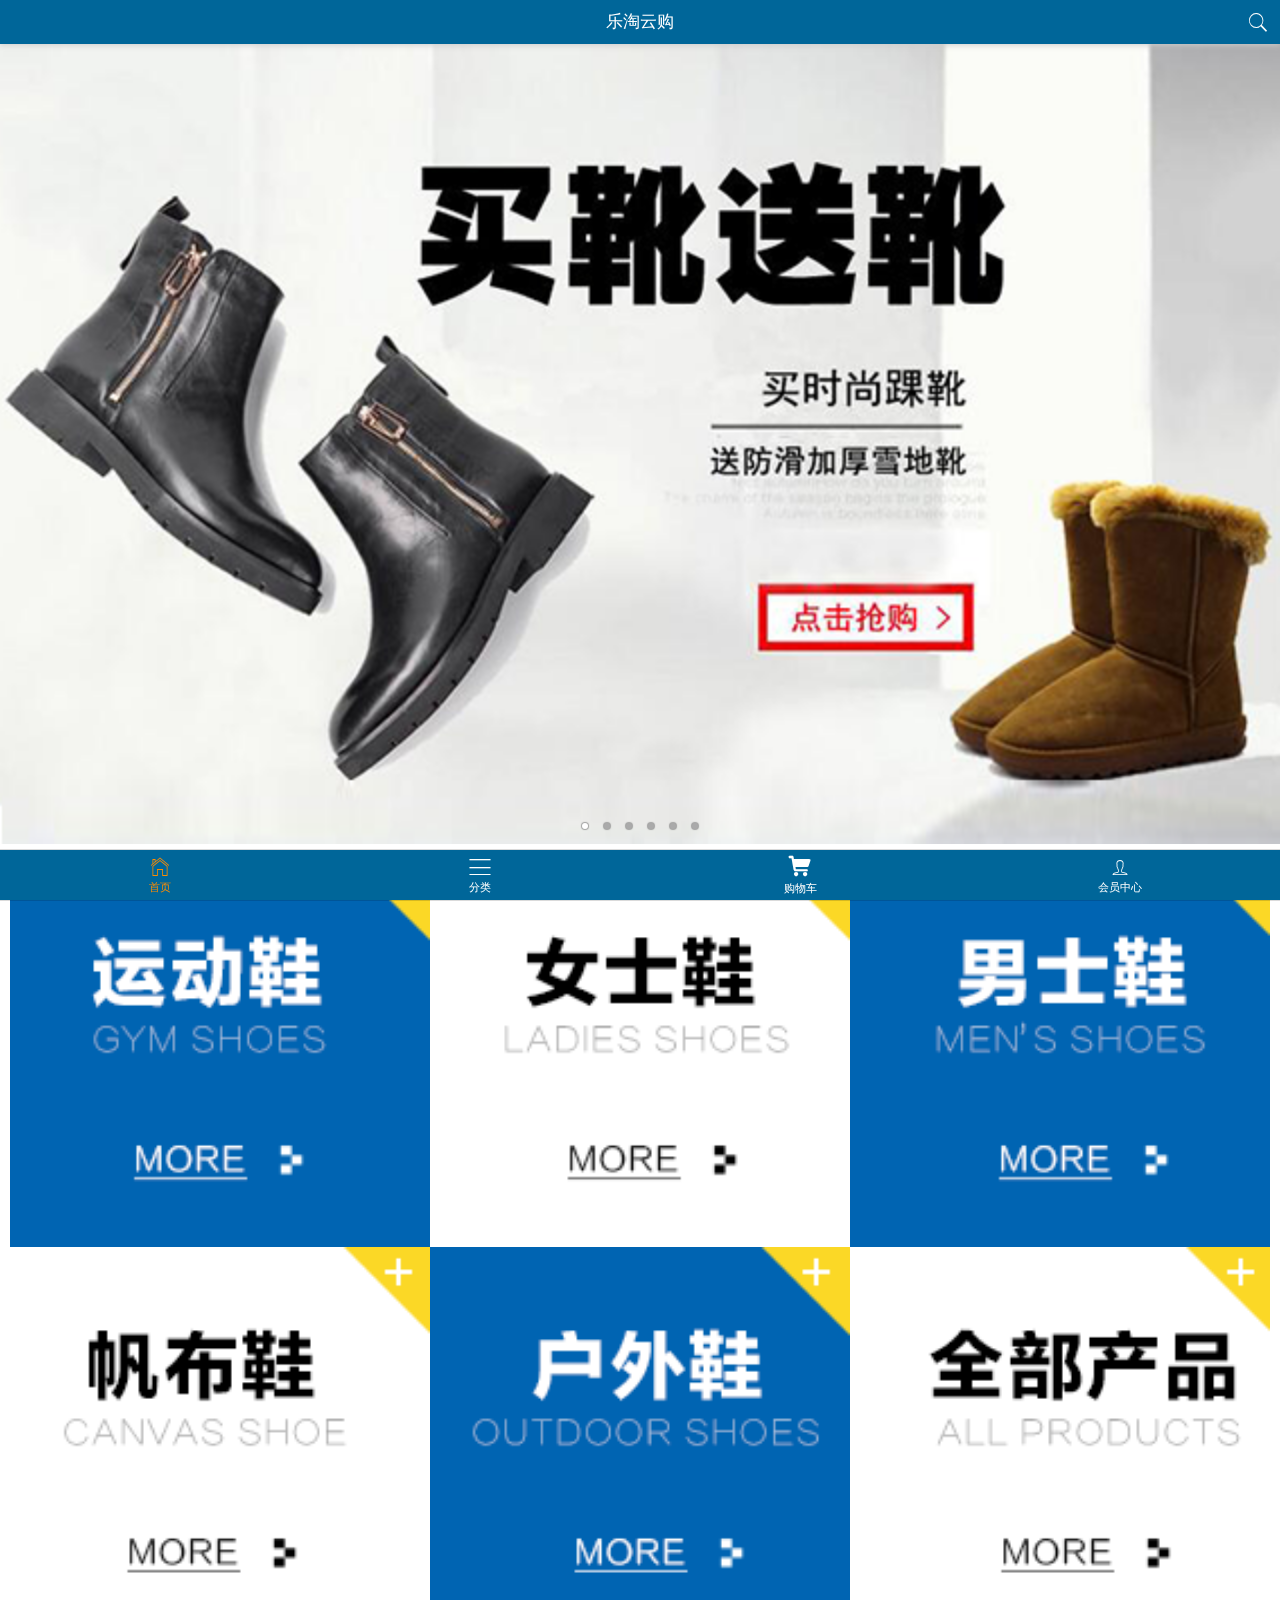
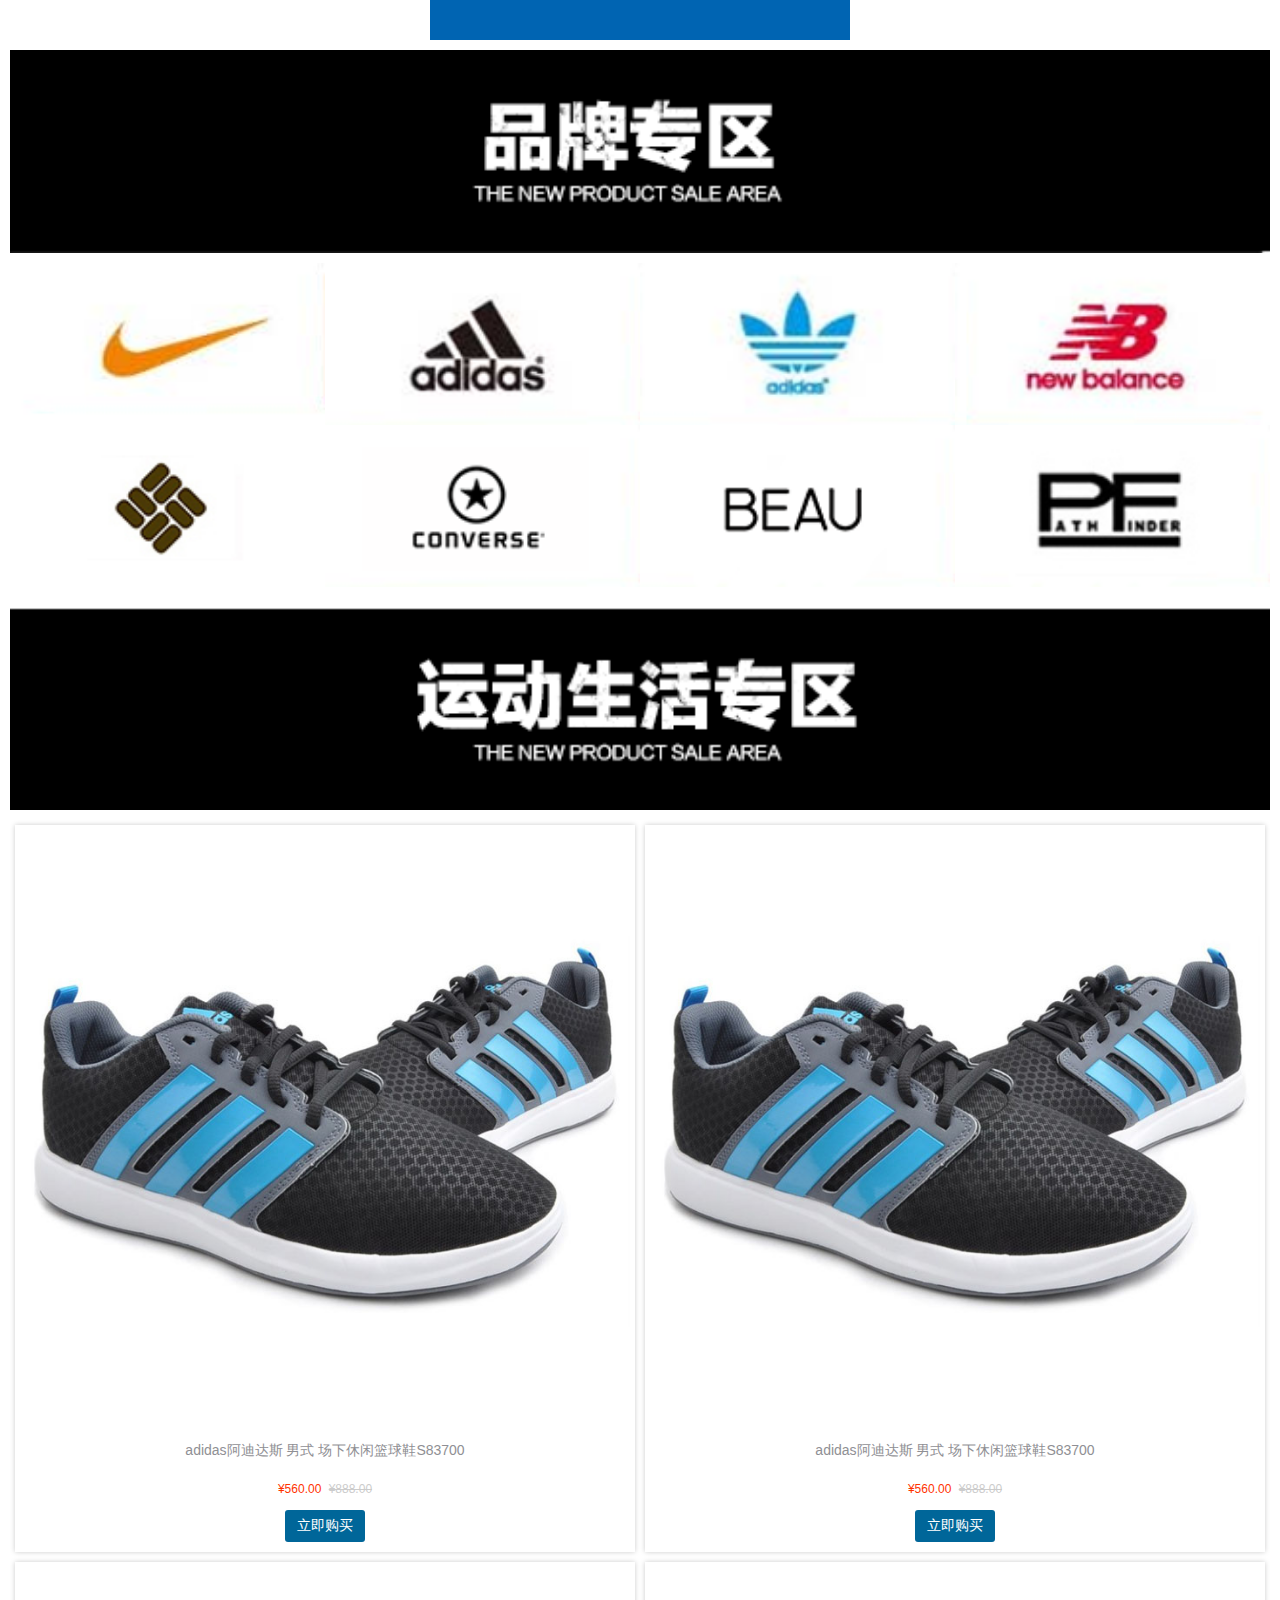
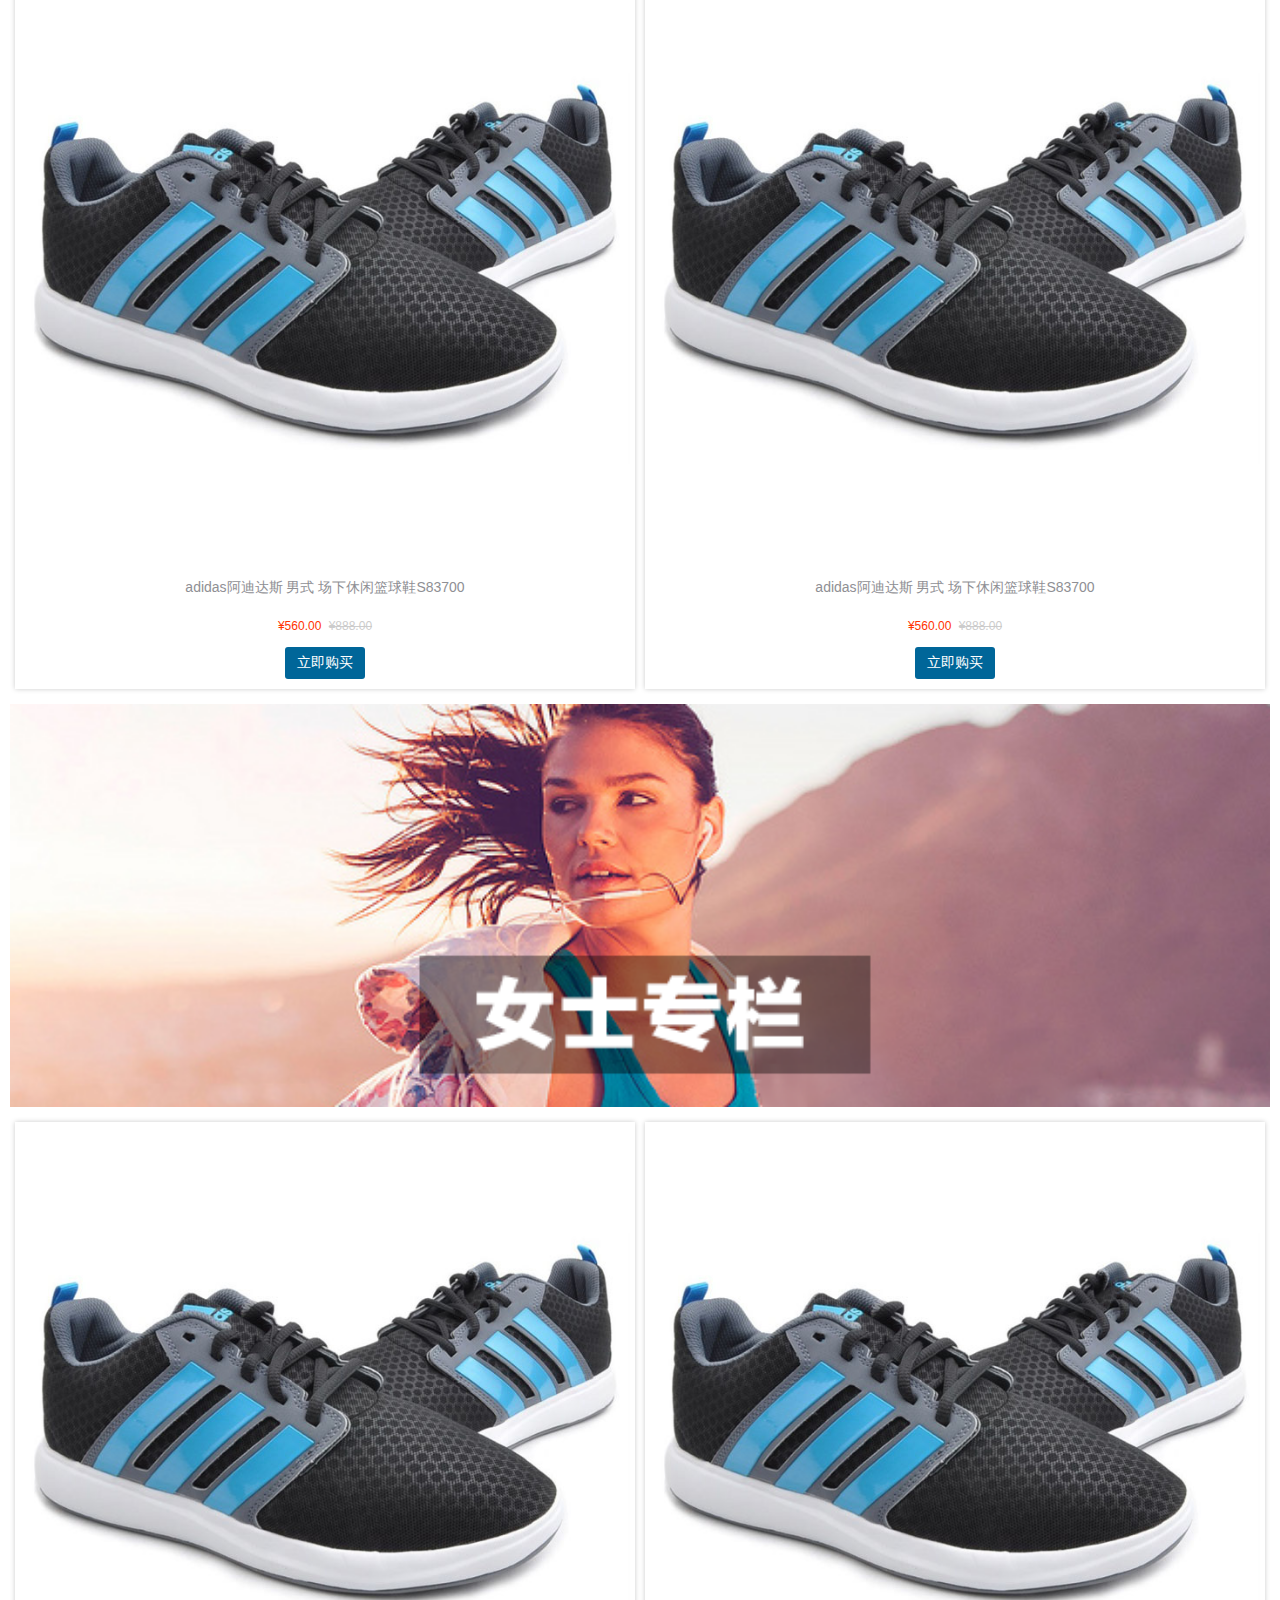
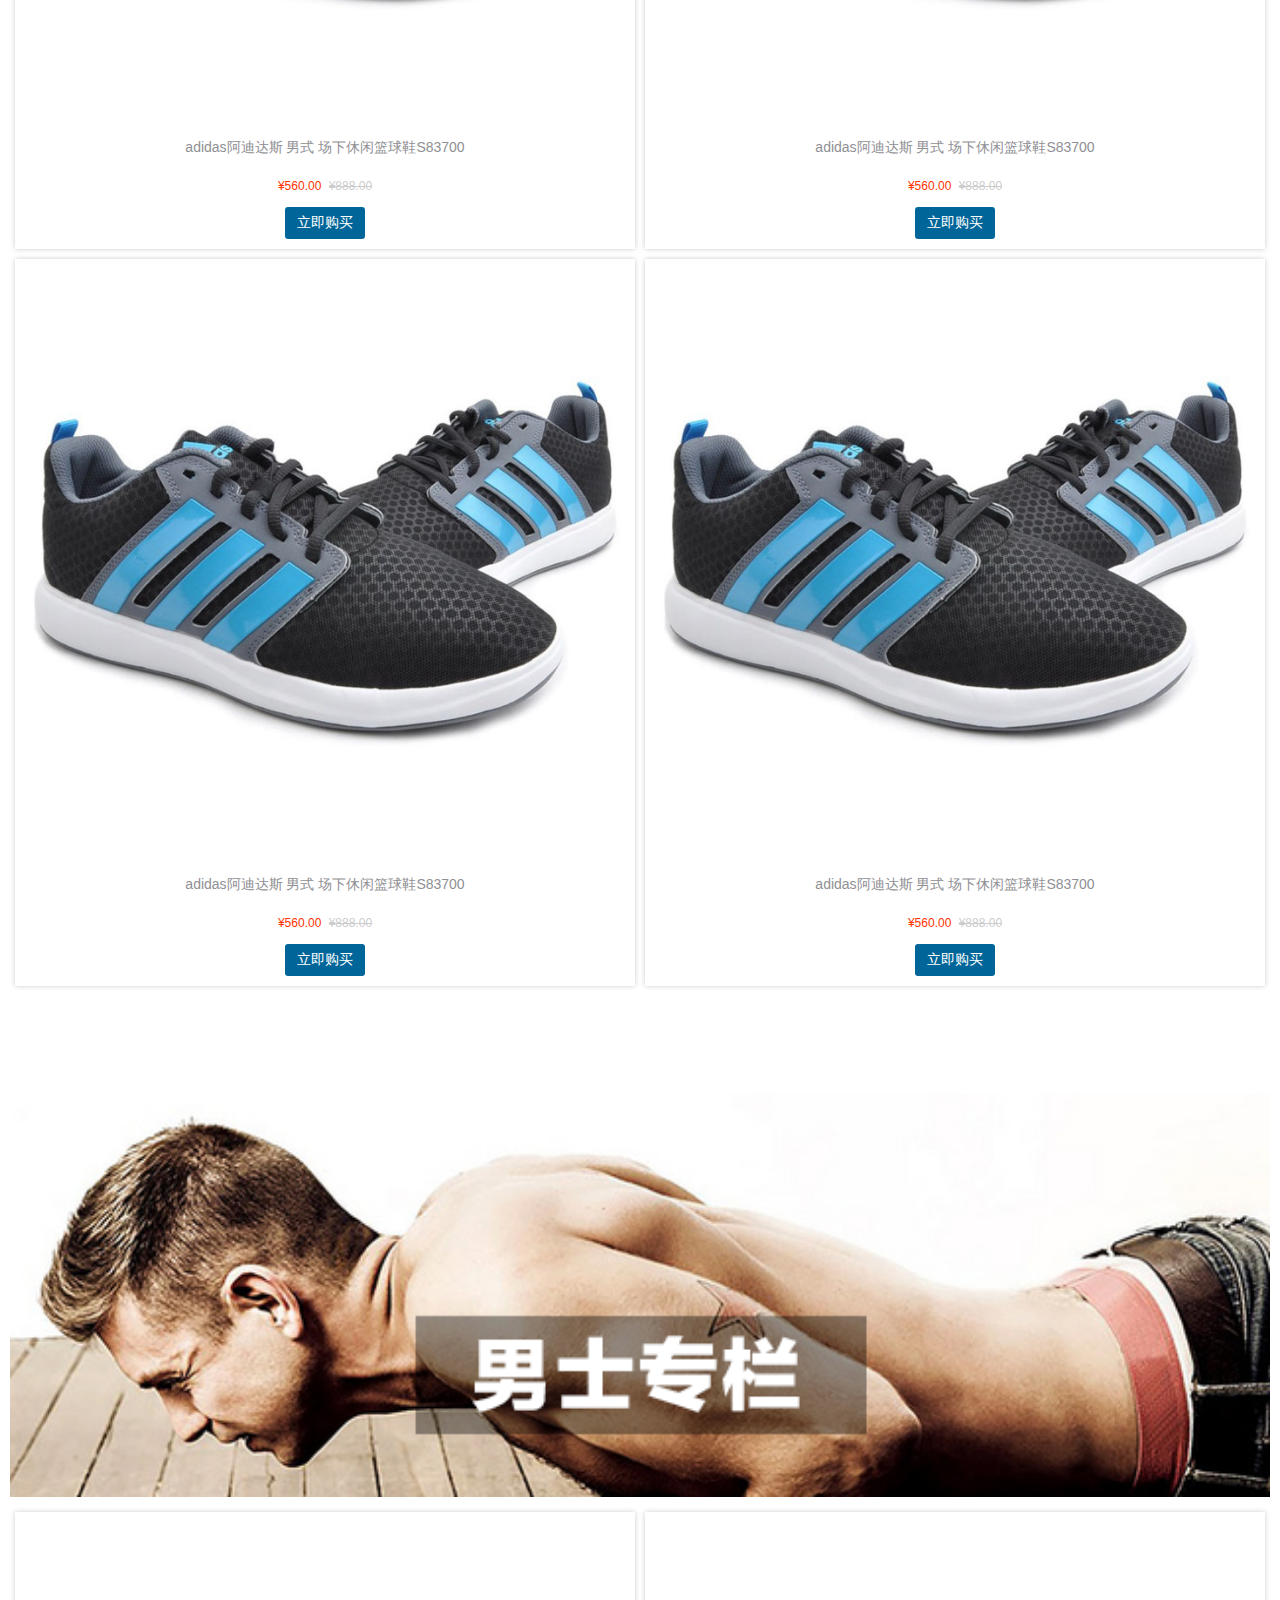
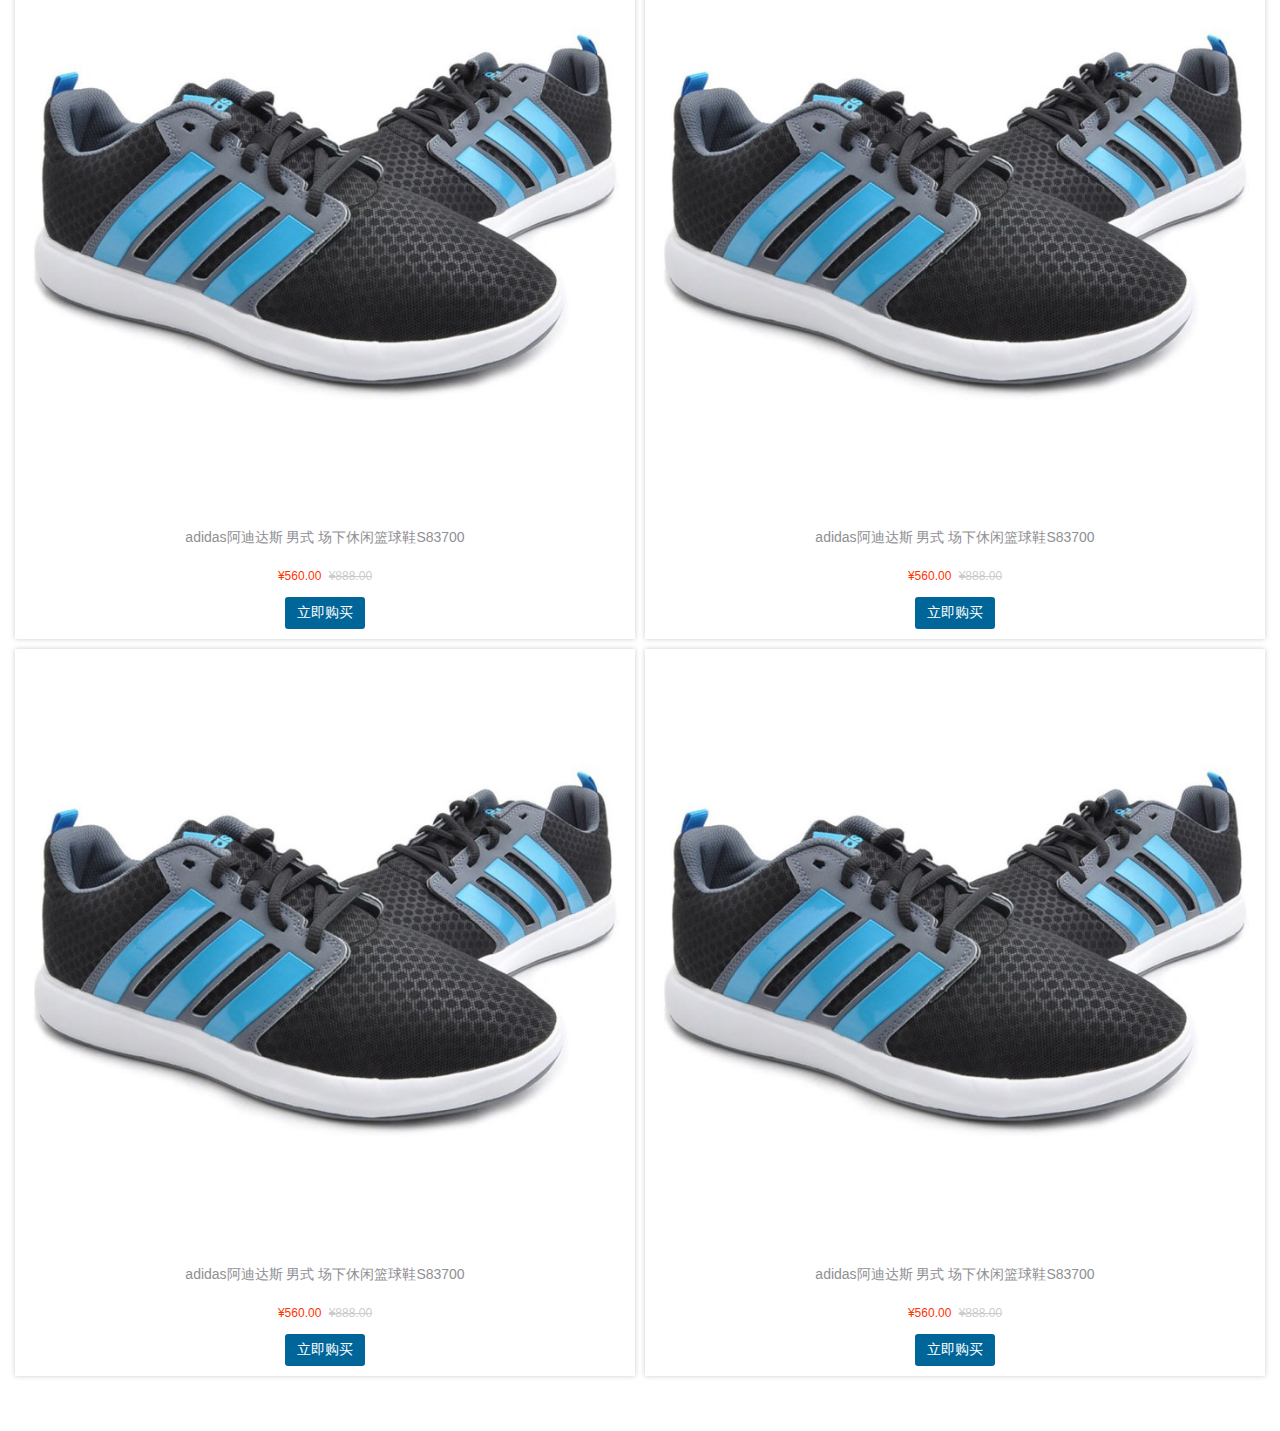
<file: public/mobile/index.html>
<!DOCTYPE html>
<html lang="en">
<head>
	<meta charset="UTF-8">
	<title>Document</title>
	<meta name="viewport" content="width=device-width, user-scalable=no, initial-scale=1.0, maximum-scale=1.0, minimum-scale=1.0">
	<link rel="stylesheet" href="assets/mui/css/mui.min.css">
	<link rel="stylesheet" href="assets/mui/css/iconfont.css">
	<link rel="stylesheet" href="css/base.css">
	<link rel="stylesheet" href="css/index.css">
	<script src="assets/zepto/zepto.min.js"></script>
	<script src="assets/mui/js/mui.min.js"></script>
	<script src="js/common.js"></script>
</head>
<body>

	<header class="mui-bar mui-bar-nav header">
		<h1 class="mui-title">乐淘云购</h1>
		<a href="search.html" class="mui-icon mui-icon-search mui-pull-right"></a>
	</header>
	<nav class="mui-bar mui-bar-tab footer">
		<a class="mui-tab-item mui-active" href="index.html">
			<span class="mui-icon mui-icon-home"></span>
			<span class="mui-tab-label">首页</span>
		</a>
		<a class="mui-tab-item" href="category.html">
			<span class="mui-icon mui-icon-bars"></span>
			<span class="mui-tab-label">分类</span>
		</a>
		<a class="mui-tab-item" href="cart.html">
			<span class="mui-icon iconfont icon-gouwuche"></span>
			<span class="mui-tab-label">购物车</span>
		</a>
		<a class="mui-tab-item" href="user.html">
			<span class="mui-icon mui-icon-person"></span>
			<span class="mui-tab-label">会员中心</span>
		</a>
	</nav>
	<div class="mui-content">
		<div class="mui-slider">
			<div class="mui-slider-group mui-slider-loop">
				<div class="mui-slider-item">
					<a href="#"><img src="images/banner6.png" /></a>
				</div>
				<div class="mui-slider-item">
					<a href="#"><img src="images/banner1.png" /></a>
				</div>
				<div class="mui-slider-item">
					<a href="#"><img src="images/banner2.png" /></a>
				</div>
				<div class="mui-slider-item">
					<a href="#"><img src="images/banner3.png" /></a>
				</div>
				<div class="mui-slider-item">
					<a href="#"><img src="images/banner4.png" /></a>
				</div>
				<div class="mui-slider-item">
					<a href="#"><img src="images/banner5.png" /></a>
				</div>
				<div class="mui-slider-item">
					<a href="#"><img src="images/banner6.png" /></a>
				</div>
				<div class="mui-slider-item">
					<a href="#"><img src="images/banner1.png" /></a>
				</div>
			</div>
			<div class="mui-slider-indicator indicator">
			    <div class="mui-indicator mui-active"></div>
			    <div class="mui-indicator"></div>
			    <div class="mui-indicator"></div>
			    <div class="mui-indicator"></div>
			    <div class="mui-indicator"></div>
			    <div class="mui-indicator"></div>
			</div>
		</div>
		<div class="nav-link mui-clearfix">
			<a href="#"><img src="images/nav1.png"></a>
			<a href="#"><img src="images/nav2.png"></a>
			<a href="#"><img src="images/nav3.png"></a>
			<a href="#"><img src="images/nav4.png"></a>
			<a href="#"><img src="images/nav5.png"></a>
			<a href="#"><img src="images/nav6.png"></a>
		</div>
		<div class="brand">
			<img src="images/title0.png" class="title">
			<ul class="list mui-clearfix">
				<li>
					<a href="#">
						<img src="images/brand1.png">
					</a>
				</li>
				<li>
					<a href="#">
						<img src="images/brand2.png">
					</a>
				</li>
				<li>
					<a href="#">
						<img src="images/brand3.png">
					</a>
				</li>
				<li>
					<a href="#">
						<img src="images/brand4.png">
					</a>
				</li>
				<li>
					<a href="#">
						<img src="images/brand5.png">
					</a>
				</li>
				<li>
					<a href="#">
						<img src="images/brand6.png">
					</a>
				</li>
				<li>
					<a href="#">
						<img src="images/brand7.png">
					</a>
				</li>
				<li>
					<a href="#">
						<img src="images/brand8.png">
					</a>
				</li>
			</ul>
		</div>
		<div class="product">
			<img src="images/title1.png" class="title">
			<ul class="list mui-clearfix">
				<li>
					<a href="#">
						<img src="images/product.jpg">
						<span class="name">
							adidas阿迪达斯 男式 场下休闲篮球鞋S83700
						</span>
						<p>
							<span>¥560.00</span>
							<span>¥888.00</span>
						</p>
						<button class="buy-now">立即购买</button>
					</a>
				</li>
				<li>
					<a href="#">
						<img src="images/product.jpg">
						<span class="name">
							adidas阿迪达斯 男式 场下休闲篮球鞋S83700
						</span>
						<p>
							<span>¥560.00</span>
							<span>¥888.00</span>
						</p>
						<button class="buy-now">立即购买</button>
					</a>
				</li>
				<li>
					<a href="#">
						<img src="images/product.jpg">
						<span class="name">
							adidas阿迪达斯 男式 场下休闲篮球鞋S83700
						</span>
						<p>
							<span>¥560.00</span>
							<span>¥888.00</span>
						</p>
						<button class="buy-now">立即购买</button>
					</a>
				</li>
				<li>
					<a href="#">
						<img src="images/product.jpg">
						<span class="name">
							adidas阿迪达斯 男式 场下休闲篮球鞋S83700
						</span>
						<p>
							<span>¥560.00</span>
							<span>¥888.00</span>
						</p>
						<button class="buy-now">立即购买</button>
					</a>
				</li>
			</ul>
		</div>
		<div class="product">
			<img src="images/title2.png" class="title">
			<ul class="list mui-clearfix">
				<li>
					<a href="#">
						<img src="images/product.jpg">
						<span class="name">
							adidas阿迪达斯 男式 场下休闲篮球鞋S83700
						</span>
						<p>
							<span>¥560.00</span>
							<span>¥888.00</span>
						</p>
						<button class="buy-now">立即购买</button>
					</a>
				</li>
				<li>
					<a href="#">
						<img src="images/product.jpg">
						<span class="name">
							adidas阿迪达斯 男式 场下休闲篮球鞋S83700
						</span>
						<p>
							<span>¥560.00</span>
							<span>¥888.00</span>
						</p>
						<button class="buy-now">立即购买</button>
					</a>
				</li>
				<li>
					<a href="#">
						<img src="images/product.jpg">
						<span class="name">
							adidas阿迪达斯 男式 场下休闲篮球鞋S83700
						</span>
						<p>
							<span>¥560.00</span>
							<span>¥888.00</span>
						</p>
						<button class="buy-now">立即购买</button>
					</a>
				</li>
				<li>
					<a href="#">
						<img src="images/product.jpg">
						<span class="name">
							adidas阿迪达斯 男式 场下休闲篮球鞋S83700
						</span>
						<p>
							<span>¥560.00</span>
							<span>¥888.00</span>
						</p>
						<button class="buy-now">立即购买</button>
					</a>
				</li>
			</ul>
		</div>
		<div class="product">
			<img src="images/title3.png" class="title">
			<ul class="list mui-clearfix">
				<li>
					<a href="#">
						<img src="images/product.jpg">
						<span class="name">
							adidas阿迪达斯 男式 场下休闲篮球鞋S83700
						</span>
						<p>
							<span>¥560.00</span>
							<span>¥888.00</span>
						</p>
						<button class="buy-now">立即购买</button>
					</a>
				</li>
				<li>
					<a href="#">
						<img src="images/product.jpg">
						<span class="name">
							adidas阿迪达斯 男式 场下休闲篮球鞋S83700
						</span>
						<p>
							<span>¥560.00</span>
							<span>¥888.00</span>
						</p>
						<button class="buy-now">立即购买</button>
					</a>
				</li>
				<li>
					<a href="#">
						<img src="images/product.jpg">
						<span class="name">
							adidas阿迪达斯 男式 场下休闲篮球鞋S83700
						</span>
						<p>
							<span>¥560.00</span>
							<span>¥888.00</span>
						</p>
						<button class="buy-now">立即购买</button>
					</a>
				</li>
				<li>
					<a href="#">
						<img src="images/product.jpg">
						<span class="name">
							adidas阿迪达斯 男式 场下休闲篮球鞋S83700
						</span>
						<p>
							<span>¥560.00</span>
							<span>¥888.00</span>
						</p>
						<button class="buy-now">立即购买</button>
					</a>
				</li>
			</ul>
		</div>
	</div>
</body>
</html>
</file>
<file: public/mobile/assets/mui/css/iconfont.css>
@font-face {
  font-family: "iconfont";
  src: url('../fonts/iconfont.ttf?t=1509892845975') format('truetype');
}

.iconfont {
  font-family:"iconfont" !important;
  font-size:16px;
  font-style:normal;
  -webkit-font-smoothing: antialiased;
  -moz-osx-font-smoothing: grayscale;
}

.icon-gouwuche:before { content: "\e600"; }
</file>
<file: public/mobile/css/base.css>
body{
	background:#FFF;
	font-size:14px;
}

a{
	color:#000;
	text-decoration:none;
}

*{
	margin:0;
	padding:0;
}

ul{
	list-style:none;
}

img{
	vertical-align:top;
}

.mui-content{
	background:#FFF;
}

.footer,.header{
	background:#006699;
	
}

.header .mui-title{
	color:#FFF;
}

.header .mui-icon{
	color:#FFF;
}

.footer .mui-tab-item{
	color:#FFF;
}

.footer .mui-tab-item.mui-active{
	color:darkorange;
}

.mui-scroll-wrapper{
	top:44px;
	bottom:50px;
}

.product{
	padding:0 10px;
}

.product .title{
	width:100%;
	margin:10px 0;
}

.product .list{
	
}

.product li{
	width:50%;
	float:left;
	padding:5px;
}

.product a{
	display:block;
	padding:0 5px;
	box-shadow:0 0 5px #ccc;
	overflow:hidden;
}

.product a img{
	width:100%;
}

.product .name{
	line-height:18px;
	display:block;
	color:#8f8f94;
	text-align:center;
	padding:6px;
	height:44px;
	overflow:hidden
}

.product p{
	font-size:12px;
	text-align:center;
}

.product p span:first-child{
	color:#f30;
	margin-right:2px;
}

.product p span:last-child{
	color:#ccc;
	text-decoration:line-through;
	margin-left:2px;
}

.product .buy-now{
	background:#006699;
	color:#FFF;
	margin:0 auto;
	border:none;
	display:block;
	margin-bottom:10px;
}
</file>
<file: public/mobile/css/index.css>
.nav-link{
	padding:10px;
}

.nav-link a{
	display:block;
	width:33.333%;
	float:left;
}

.nav-link a img{
	width:100%;
	vertical-align:top;
}

.brand{
	padding:0 10px;
}

.brand .title{
	width:100%;
	vertical-align:top;
}

.brand .list{
	padding:10px 0;
}

.brand .list li{
	width:25%;
	float:left;
}

.brand .list a{
	display:block;
}

.brand .list img{
	width:100%;
}
</file>
